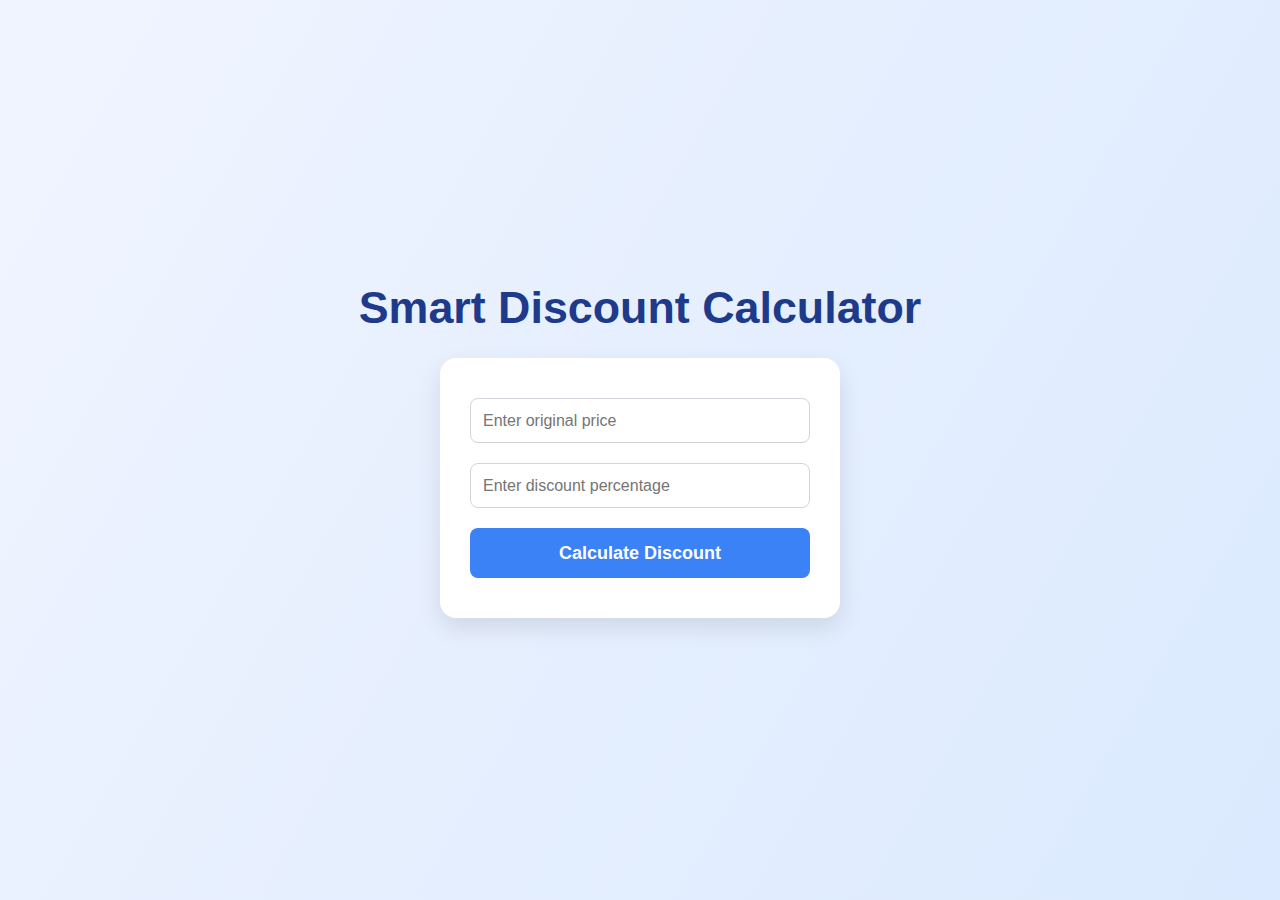
<file: Smart Discount Calculator/index.html>
<!DOCTYPE html>
<html lang="en">
  <head>
    <meta charset="UTF-8" />
    <meta name="viewport" content="width=device-width, initial-scale=1.0" />
    <title>Smart Discount Calculator</title>
    <link rel="stylesheet" href="style.css" />
  </head>

  <body>
    <h1 class="title">Smart Discount Calculator</h1>

    <div class="calculator-card">
      <input
        type="number"
        placeholder="Enter original price"
        class="input-field"
        id="price"
      />
      <input
        type="number"
        placeholder="Enter discount percentage"
        class="input-field"
        id="discount"
      />
      <button class="calculate-btn">Calculate Discount</button>
      <!-- <div class="result-box" id="output"> </div> -->
    </div>

    <script src="./script.js"></script>
  </body>
</html>
</file>
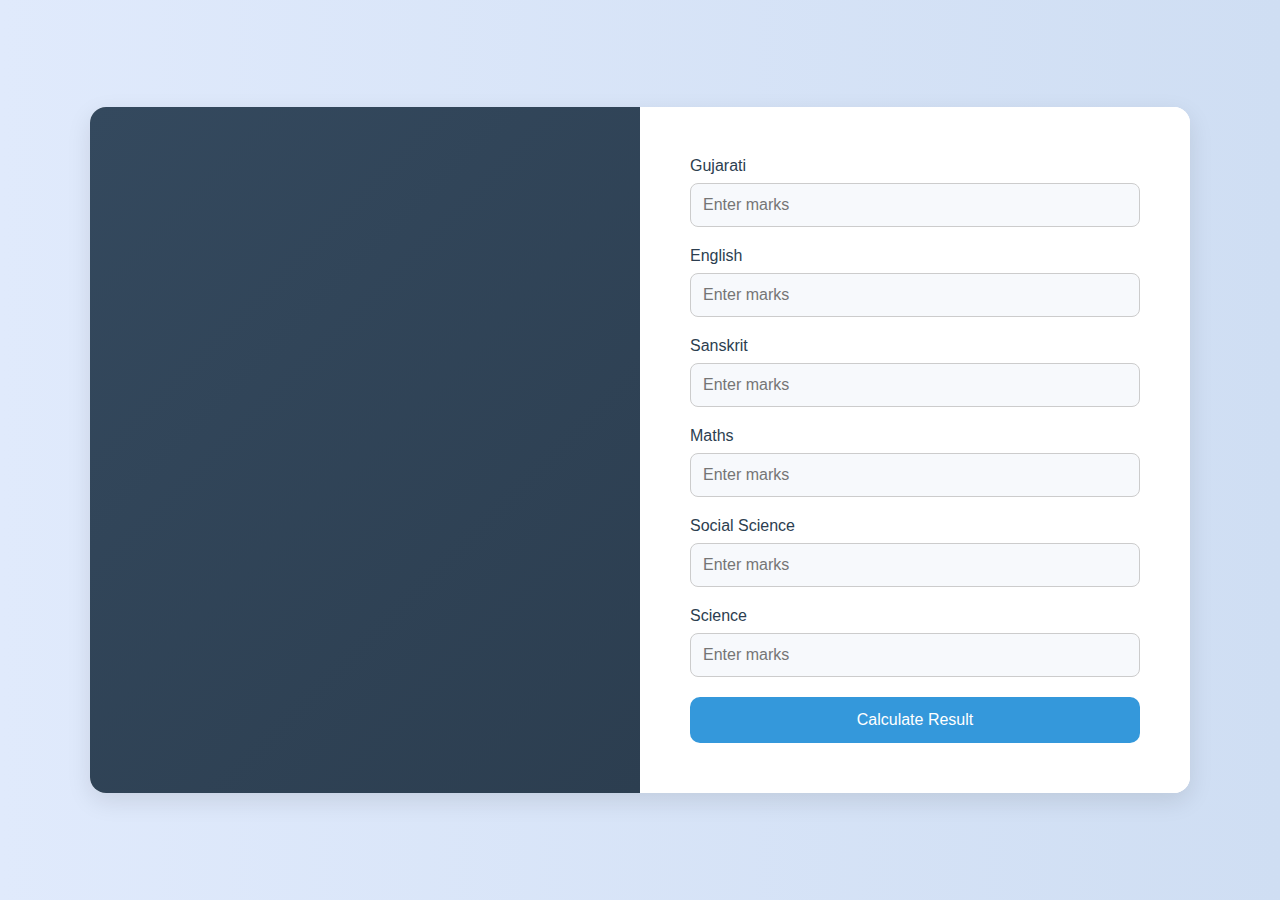
<file: Student Grade Calculator/index.html>
<!DOCTYPE html>
<html lang="en">
<head>
  <meta charset="UTF-8">
  <title>Student Grade Calculator</title>
  <meta name="viewport" content="width=device-width, initial-scale=1.0">
  <link rel="stylesheet" href="style.css">
</head>
<body>

  <div class="card">
    <!-- Left Box -->
   <div class="card-left">
  <h1 class="fade-in">📘 Student Grade Calculator</h1>
  <p class="fade-in delay-1">A simple yet powerful tool for evaluating student performance quickly and accurately.</p>
  
  <ul class="features-list fade-in delay-2">
    <li>✅ Calculate Total Marks</li>
    <li>📊 Get Percentage Instantly</li>
    <li>🎯 Determine Grade (A/B/C…)</li>
    <li>📃 Generate Result Summary</li>
    <li>⚡ Fast, Responsive, and Easy to Use</li>
  </ul>
  
  <p class="fade-in delay-3">Perfect for teachers, students, and parents to assess academic performance with just a few clicks.</p>
</div>


    <!-- Right Box (Form) -->
    <div class="card-right">
      <form>
        <div class="form-group">
          <label for="gujarati">Gujarati</label>
          <input type="number" id="gujarati" placeholder="Enter marks">
        </div>
        <div class="form-group">
          <label for="english">English</label>
          <input type="number" id="english" placeholder="Enter marks">
        </div>
        <div class="form-group">
          <label for="sanskrit">Sanskrit</label>
          <input type="number" id="sanskrit" placeholder="Enter marks">
        </div>
        <div class="form-group">
          <label for="maths">Maths</label>
          <input type="number" id="maths" placeholder="Enter marks">
        </div>
        <div class="form-group">
          <label for="social">Social Science</label>
          <input type="number" id="social" placeholder="Enter marks">
        </div>
        <div class="form-group">
          <label for="science">Science</label>
          <input type="number" id="science" placeholder="Enter marks">
        </div>

        <button type="submit" class="submit-btn">Calculate Result</button>
      </form>
    </div>
  </div>

</body>
</html>
</file>
<file: Smart Discount Calculator/style.css>
* {
      margin: 0;
      padding: 0;
      box-sizing: border-box;
      font-family: 'Poppins', sans-serif;
    }

    body {
      background: linear-gradient(120deg, #f0f4ff, #dbeafe);
      min-height: 100vh;
      display: flex;
      flex-direction: column;
      align-items: center;
      justify-content: center;
    }

    .title {
      font-size: 2.8rem;
      color: #1e3a8a;
      margin-bottom: 25px;
      text-align: center;
    }

    .calculator-card {
      background-color: #ffffff;
      padding: 40px 30px;
      border-radius: 16px;
      box-shadow: 0 10px 25px rgba(0, 0, 0, 0.1);
      display: flex;
      flex-direction: column;
      align-items: center;
      gap: 20px;
      max-width: 400px;
      width: 90%;
    }

    .input-field {
      width: 100%;
      height: 45px;
      padding: 0 12px;
      font-size: 16px;
      border-radius: 8px;
      border: 1px solid #d1d5db;
      transition: all 0.3s ease;
    }

    .input-field:focus {
      outline: none;
      border-color: #3b82f6;
      box-shadow: 0 0 0 4px rgba(59, 130, 246, 0.2);
    }

    .calculate-btn {
      width: 100%;
      height: 50px;
      background-color: #3b82f6;
      color: white;
      font-size: 18px;
      font-weight: 600;
      border: none;
      border-radius: 8px;
      cursor: pointer;
      transition: background-color 0.3s ease;
    }

    .calculate-btn:hover {
      background-color: #2563eb;
    }

    .result {
      font-size: 20px;
      color: #111827;
      margin-top: 10px;
      text-align: center;
    }

    .result-box {
  margin-top: 20px;
  padding: 20px;
  background-color: #e0f2fe;
  border: 1px solid #90cdf4;
  border-radius: 10px;
  font-size: 16px;
  color: #1e3a8a;
  width: 100%;
  text-align: left;
  line-height: 1.6;
  box-shadow: 0 0 8px rgba(0, 0, 0, 0.05);
  transition: all 0.3s ease;
}
</file>
<file: Student Grade Calculator/style.css>
/* Reset and Base */
* {
  margin: 0;
  padding: 0;
  box-sizing: border-box;
}

body {
  font-family: 'Segoe UI', sans-serif;
  background: linear-gradient(to right, #e0eafc, #cfdef3);
  min-height: 100vh;
  display: flex;
  justify-content: center;
  align-items: center;
  padding: 40px 20px;
}

/* Card Layout */
.card {
  display: flex;
  flex-wrap: wrap;
  background-color: #fff;
  border-radius: 16px;
  box-shadow: 0 8px 24px rgba(0, 0, 0, 0.1);
  overflow: hidden;
  max-width: 1100px;
  width: 100%;
}

/* Left Box */
.card-left {
  flex: 1;
  padding: 50px;
  background: linear-gradient(135deg, #34495e, #2c3e50);
  color: #ecf0f1;
  display: flex;
  flex-direction: column;
  justify-content: center;
  animation: slideInLeft 0.8s ease-out;
}

.card-left h1 {
  font-size: 36px;
  margin-bottom: 20px;
  font-weight: 700;
  color: #ffffff;
}

.card-left p {
  font-size: 16px;
  line-height: 1.6;
  margin-bottom: 20px;
}

.features-list {
  list-style: none;
  padding-left: 0;
  margin-bottom: 20px;
}

.features-list li {
  font-size: 15px;
  margin-bottom: 10px;
  position: relative;
  padding-left: 25px;
}

.features-list li::before {
  content: "✔";
  position: absolute;
  left: 0;
  color: #1abc9c;
  font-weight: bold;
}

/* Fade-in animations */
.fade-in {
  opacity: 0;
  transform: translateY(10px);
  animation: fadeInUp 1s forwards;
}

.delay-1 {
  animation-delay: 0.3s;
}
.delay-2 {
  animation-delay: 0.6s;
}
.delay-3 {
  animation-delay: 0.9s;
}

@keyframes fadeInUp {
  to {
    opacity: 1;
    transform: translateY(0);
  }
}

@keyframes slideInLeft {
  from {
    transform: translateX(-60px);
    opacity: 0;
  }
  to {
    transform: translateX(0);
    opacity: 1;
  }
}

/* Right Box */
.card-right {
  flex: 1;
  padding: 50px;
  background-color: #ffffff;
}

.form-group {
  margin-bottom: 20px;
}

label {
  display: block;
  margin-bottom: 8px;
  color: #2c3e50;
  font-weight: 500;
}

input[type="number"] {
  width: 100%;
  padding: 12px;
  font-size: 16px;
  border-radius: 8px;
  border: 1px solid #ccc;
  background-color: #f7f9fc;
  color: #333;
  transition: border 0.3s;
}

input[type="number"]:focus {
  border-color: #3498db;
  outline: none;
}

/* Submit Button */
.submit-btn {
  width: 100%;
  padding: 14px;
  font-size: 16px;
  background-color: #3498db;
  color: white;
  border: none;
  border-radius: 10px;
  cursor: pointer;
  transition: background-color 0.3s ease;
}

.submit-btn:hover {
  background-color: #2d88c8;
}

/* Responsive */
@media (max-width: 768px) {
  .card {
    flex-direction: column;
  }

  .card-left,
  .card-right {
    padding: 30px;
  }

  .card-left h1 {
    font-size: 28px;
  }
}

.result-box {
  background-color: #f0f9ff;
  padding: 30px;
  border-radius: 12px;
  box-shadow: 0 4px 14px rgba(0, 0, 0, 0.06);
  animation: fadeInUp 0.6s ease-out;
}

.result-box h2 {
  color: #2c3e50;
  margin-bottom: 20px;
  font-size: 22px;
  border-bottom: 2px solid #3498db;
  padding-bottom: 8px;
}

.marks-list {
  list-style: none;
  padding-left: 0;
  margin-bottom: 20px;
}

.marks-list li {
  font-size: 16px;
  color: #34495e;
  margin-bottom: 6px;
}

.result-box p {
  font-size: 16px;
  margin: 10px 0;
  color: #2d3436;
}

.status {
  margin-top: 15px;
  font-weight: 600;
  font-size: 17px;
  padding: 10px 12px;
  border-radius: 8px;
  text-align: center;
}

.status.pass {
  background-color: #d4edda;
  color: #155724;
}

.status.fail {
  background-color: #f8d7da;
  color: #721c24;
}

@keyframes fadeInUp {
  from {
    transform: translateY(20px);
    opacity: 0;
  }
  to {
    transform: translateY(0);
    opacity: 1;
  }
}
</file>
